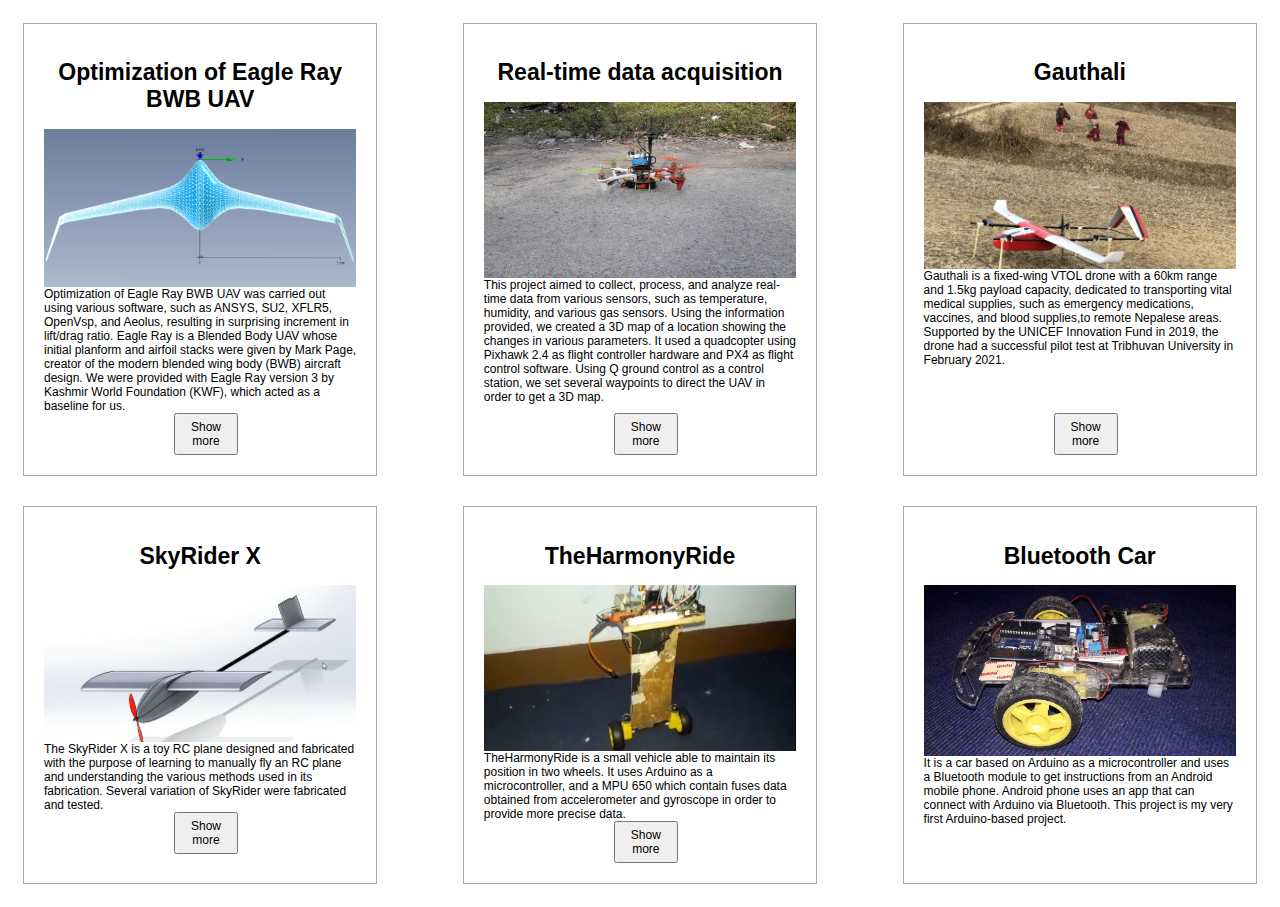
<file: project.html>
<!DOCTYPE html>
<html lang="en">
<head>
    <meta charset="UTF-8">
    <meta name="viewport" content="width=device-width, initial-scale=1.0">
    <title>Project</title>
    <link rel="stylesheet" href="projectstyle.css">
</head>
<body>
    <div class="flex-p-container">
        <div class="project">
            <h1>Optimization of Eagle Ray BWB UAV</h1>
            <div class="image">
                <img class="image" src="images/EagleRay.png" alt="EagleRay">
            </div>
            <div class="description">
                Optimization of Eagle Ray BWB UAV was carried out using various software, such as ANSYS, SU2, XFLR5, OpenVsp, and Aeolus, resulting in surprising increment in lift/drag ratio.
                Eagle Ray is a Blended Body UAV whose initial planform and airfoil stacks were given by Mark Page, creator of the modern blended wing body (BWB) aircraft design.
                We were provided with Eagle Ray version 3 by Kashmir World Foundation (KWF), which acted as a baseline for us.</h5> <br>
                
                <a href="project1details.html?tab=project1">
                    <button style="margin: 0px 130px; padding: 5px 15px; font-size: 12px;">Show more</button>
                </a>
            </div>
        </div>
        
        <div class="project">
            <h1>Real-time data acquisition</h1>
            <div class="image">
                <img class="image" src="images/data_acquistion.jpg" alt=" Real-time data acquisition">
            </div>
            <div class="description">
                This project aimed to collect, process, and analyze real-time data from various sensors, such as temperature, humidity, and various gas sensors. 
                Using the information provided, we created a 3D map of a location showing the changes in various parameters. 
                It used a quadcopter using Pixhawk 2.4 as flight controller hardware and PX4 as flight control software. 
                Using Q ground control as a control station, we set several waypoints to direct the UAV in order to get a 3D map.<br> 
            </div>
            <a href="project2details.html?tab=project2">
                <button style="margin: 0px 130px; padding: 5px 15px; font-size: 12px;">Show more</button>
            </a>
        </div>

        
        <div class="project">
            <h1>Gauthali</h1>
            <div class="image">
                <img class="image" src="images/Gauthali.jpg" alt="Gauthali">
            </div>
            <div class="description">
                Gauthali is a fixed-wing VTOL drone with a 60km range and 1.5kg 
                payload capacity, dedicated to transporting vital medical supplies, such as emergency medications, vaccines, and blood supplies,to remote Nepalese areas.
                 Supported by the UNICEF Innovation Fund in 2019, the drone had a successful pilot test at Tribhuvan University in February 2021.
            </div>
            <a href="project3details.html?tab=project2">
                <button style="margin: 0px 130px; padding: 5px 15px; font-size: 12px;">Show more</button>
                </a>
        </div>

        <div class="project">
            <h1>SkyRider X</h1>
            <div class="image">
                <img class="image" src="images/toy plane.png" alt="Solidworks model of SKyRider">
            </div>
            <div class="description">
                The SkyRider X is a toy RC plane designed and
                 fabricated with the purpose of learning to manually fly an RC plane 
                 and understanding the various methods used in its fabrication. Several variation of SkyRider were fabricated and tested.
                <a href="project4details.html?tab=project1">
                    <button style="margin: 0px 130px; padding: 5px 15px; font-size: 12px;">Show more</button>
                </a>
            </div>
        </div>

        <div class="project">
            <h1>TheHarmonyRide</h1>
            <div class="image">
                <img class="image" src="images/TheHarmonyRide.png" alt="TheHarmonyRide">
            </div>
            <div class="description">
                TheHarmonyRide is a small vehicle able to maintain its position in two wheels. It uses Arduino as a microcontroller, and 
                 a MPU 650 which contain fuses data obtained from accelerometer and gyroscope in order to provide more precise data. 
                 <a href="project5details.html?tab=project1">
                    <button style="margin: 0px 130px; padding: 5px 15px; font-size: 12px;">Show more</button>
                </a>
            </div>
        </div>


        <div class="project">
            <h1>Bluetooth Car</h1>
            <div class="image">
                <img class="image" src="images/Bluetoothcar.jpg" alt="Bluetoothcar">
            </div>
            <div class="description">
                It is a car based on Arduino as a microcontroller and uses a Bluetooth module to get instructions from an Android mobile phone. 
                Android phone uses an app that can connect with Arduino via Bluetooth. This project is my very first Arduino-based project.
            </div>
        </div>
</div>
</body>
</html>
</file>
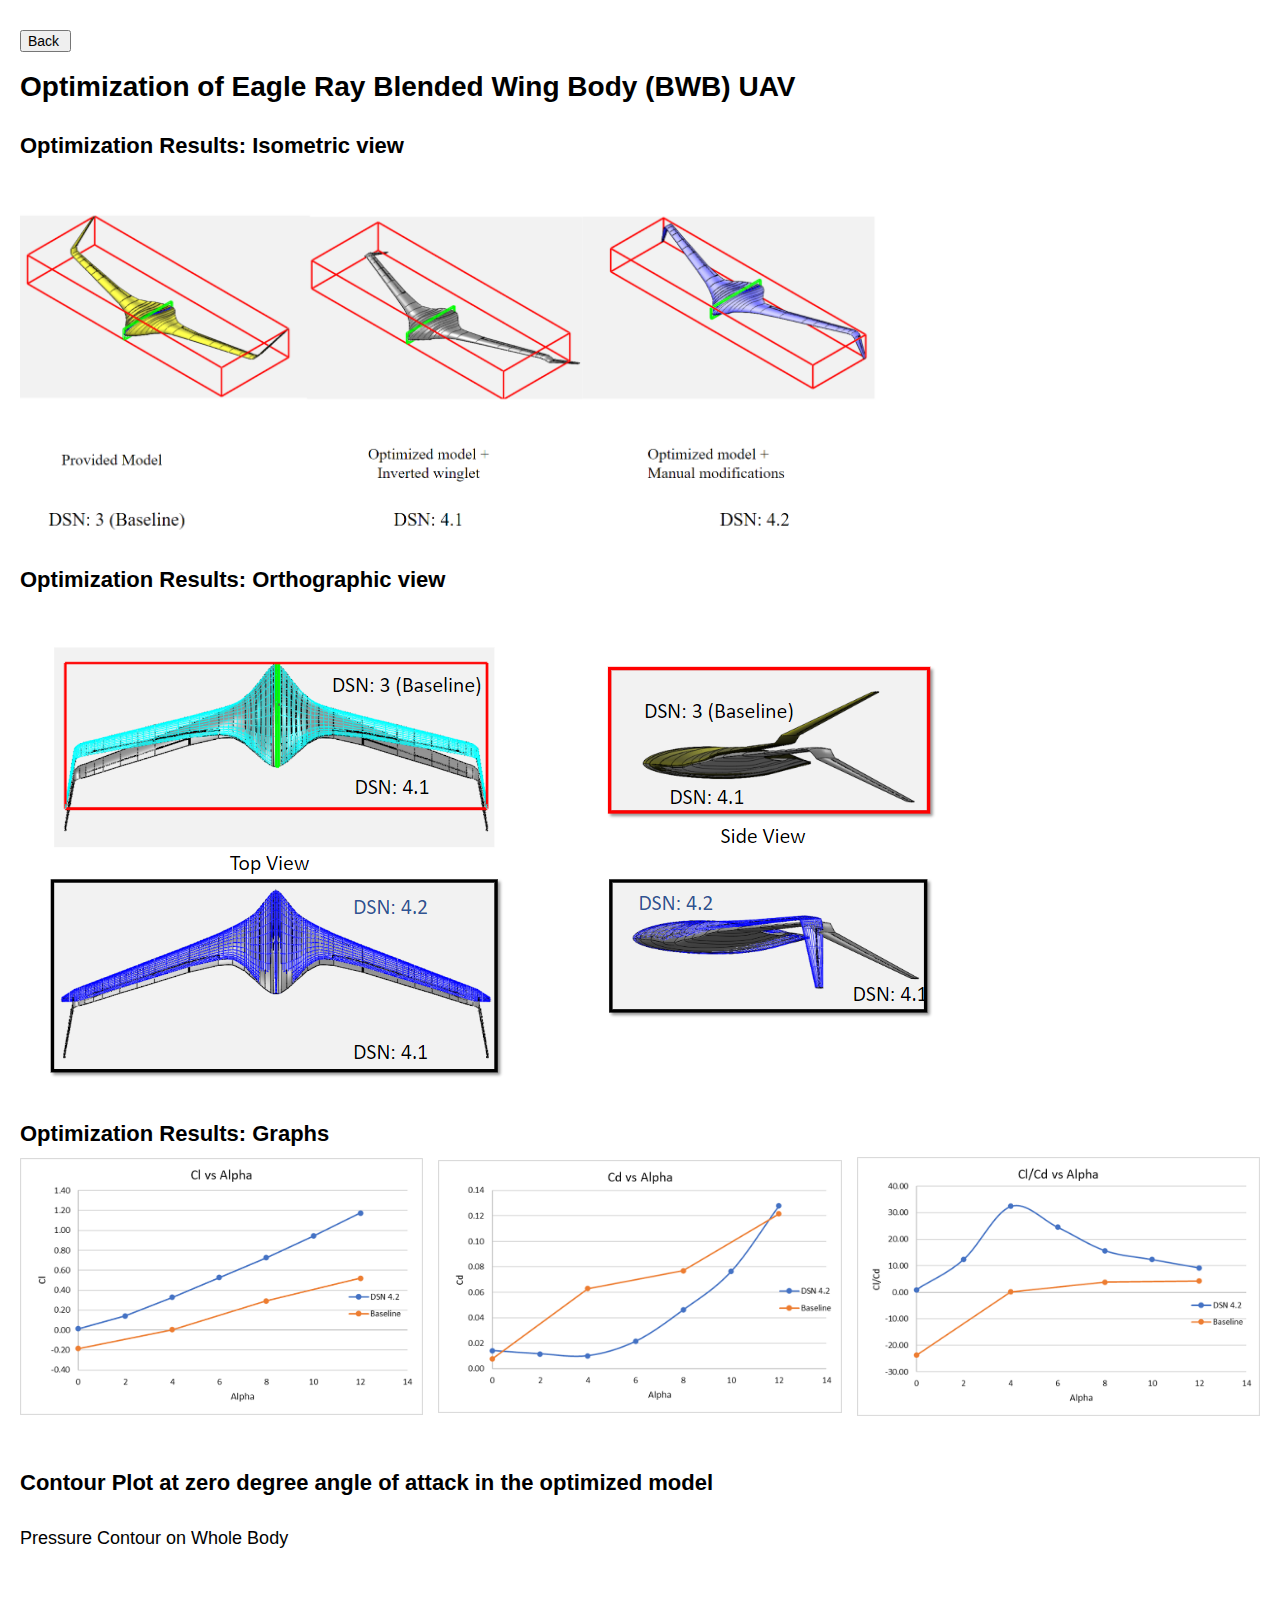
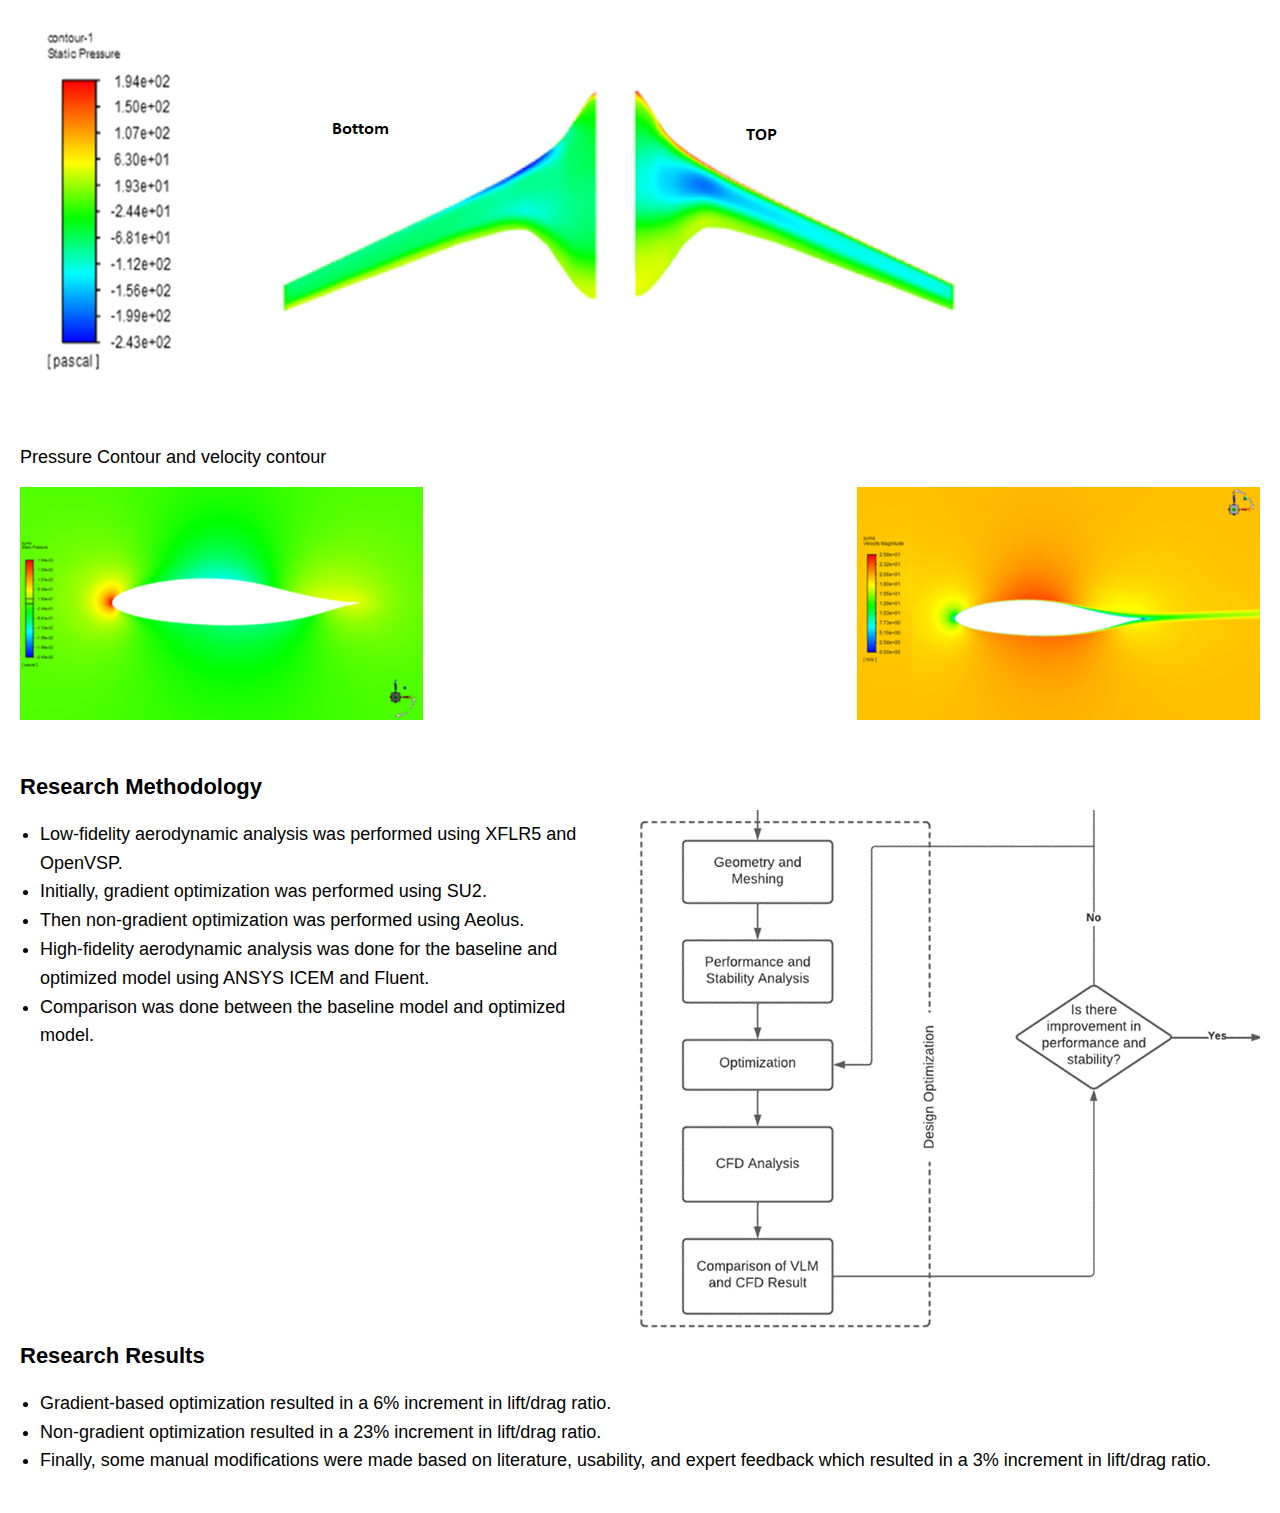
<file: project1details.html>
<!DOCTYPE html>
<html lang="en">
<head>
    <meta charset="UTF-8">
    <meta name="viewport" content="width=device-width, initial-scale=1.0">
    <title>Project 1 Details</title>
    <style>
        body {
            font-family: Arial, sans-serif;
            margin: 0;
            padding: 20px;
        }
        .content {
            max-width: 1400px; /* Adjust the max-width value as needed */
            margin: 0 auto;
            display: flex;
            flex-direction: column;
            align-items: flex-start;
        }
        h1 {
            font-size: 28px;
            margin-bottom: 20px;
        }
        h2 {
            font-size: 22px;
            margin-top: 10px;
            margin-bottom: 10px;
        }
        p {
            font-size: 18px;
            line-height: 1.6;
            margin-bottom: 15px;
        }
        ul {
            font-size: 18px;
            line-height: 1.6;
            margin-top: 10px;
            padding-left: 20px;
        }
        .methodology-image {
            display: block;
            margin-top: 0px;
            max-width: 70%;
            height: 50%;
            float: right;
        }
        .methodology-section {
            display: flex;
            flex-wrap: wrap;
        }
        .methodology-text {
            flex: 1;
            margin-right: 20px;
            max-width: 60%;
        }
        .images-container {
    display: flex;
    justify-content: space-between;
    align-items: center;
    flex-wrap: wrap; /* Allow images to wrap to the next line if needed */
    margin-bottom: 20px;
}

/* New style for individual images */
.graph-image {
    flex: 0 0 calc(33.33% - 10px); /* Control the width of each image with some spacing */
    max-width: 100%; /* Ensure images don't exceed their container */
    margin-bottom: 10px; /* Add some space between images */
}
    </style>
</head>
<body>
    <div class="content">
        <a href="index.html">
            <button style="margin-top: 10px; margin-left: 0; padding-left: 10; padding-right: 10px; font-size: 14px;">Back</button>
        </a>
        
        <h1>Optimization of Eagle Ray Blended Wing Body (BWB) UAV</h1>
        <h2>Optimization Results: Isometric view</h2>
        <img src="images/isometric.png" alt="Optimization Results: Isometric view" style="max-width: 70%; margin-bottom: 10px; padding: 0;">

        <h2>Optimization Results: Orthographic view</h2>
        <img src="images/orthographic.png" alt="Optimization Results: Orthographic view" style="max-width: 100%; margin-bottom: 20px;">
       
        <h2>Optimization Results: Graphs</h2>
        <div class="images-container">
            <div class="graph-image">
                <img src="images/graph1.png" alt="Graph 1" class="graph-image">
            </div>
            <div class="graph-image">
                <img src="images/graph2.png" alt="Graph 2" class="graph-image">
            </div>
            <div class="graph-image">
                <img src="images/graph3.png" alt="Graph 3" class="graph-image">
            </div>
        </div>
        
         <!-- New heading and image -->
<h2>Contour Plot at zero degree angle of attack in the optimized model</h2>
<p> Pressure Contour on Whole Body<p></p>
<img src="images/pressurecontouronbody.png" alt="Contour Plot at zero degree angle of attack in the optimized model" style="max-width: 100%; margin-bottom: 20px;">
<p> Pressure Contour and velocity contour </p>
<div class="images-container">
    <div class="graph-image">
        <img src="images/pressurecontour.png" alt="Graph 1" class="graph-image">
    </div>
    <div class="graph-image">
        <img src="images/velocitycontour.png" alt="Graph 2" class="graph-image">
    </div>
</div>
       
<h2>Research Methodology</h2>
<div class="methodology-section">
    <div class="methodology-text">
        <ul class="bullet-list">
            <li>Low-fidelity aerodynamic analysis was performed using XFLR5 and OpenVSP.</li>
            <li>Initially, gradient optimization was performed using SU2.</li>
            <li>Then non-gradient optimization was performed using Aeolus.</li>
            <li>High-fidelity aerodynamic analysis was done for the baseline and optimized model using ANSYS ICEM and Fluent.</li>
            <li>Comparison was done between the baseline model and optimized model.</li>
        </ul>
    </div>
    <img class="methodology-image" src="images/methodology.png" alt="Research Methodology Image">
</div>

<h2>Research Results</h2>
<div class="bullet-list">
    <ul class="bullet-list">
        <li>Gradient-based optimization resulted in a 6% increment in lift/drag ratio.</li>
        <li>Non-gradient optimization resulted in a 23% increment in lift/drag ratio.</li>
        <li>Finally, some manual modifications were made based on literature, usability, and expert feedback which resulted in a 3% increment in lift/drag ratio.</li>
    </ul>
</div>
</body>
</html>
</file>
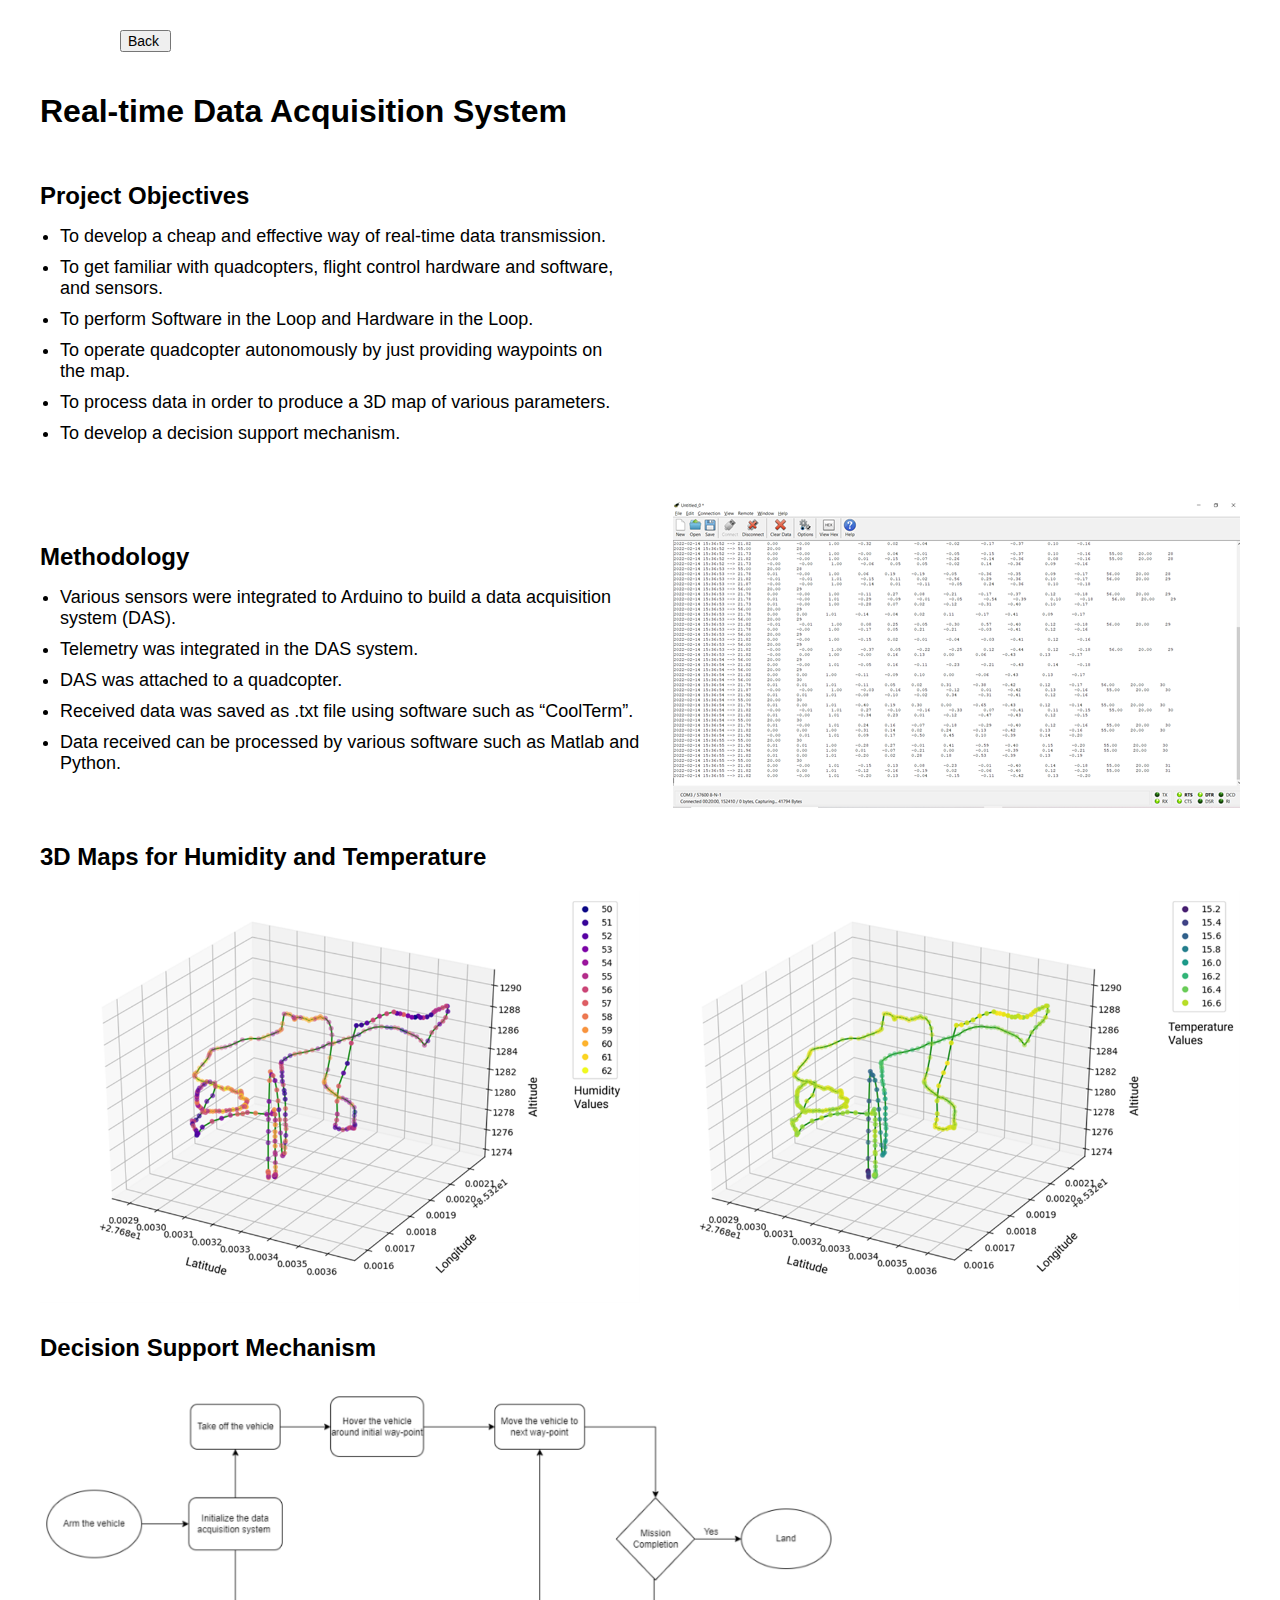
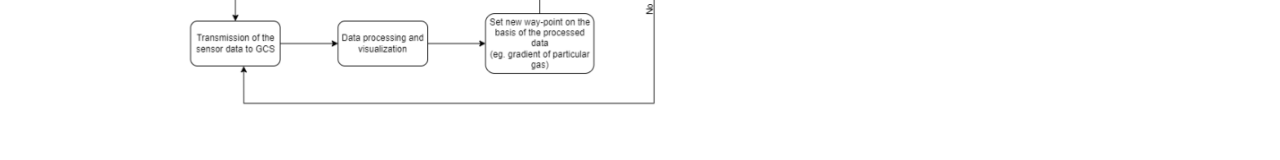
<file: project2details.html>
<!DOCTYPE html>
<html lang="en">
<head>
    <meta charset="UTF-8">
    <meta name="viewport" content="width=device-width, initial-scale=1.0">
    <title>Data Acquisition System</title>
    <link rel="stylesheet" href="project2.css">
</head>
<body>
    <a href="index.html">
        <button style="margin-top: 10px; margin-left: 100px; padding-left: 10; padding-right: 10px; font-size: 14px;">Back</button>
    </a>
    <div class="container">
        <div class="main-heading">
            <h1>Real-time Data Acquisition System</h1>
        </div>
        <div class="flex-container">
            <div class="content-container">
                <div class="sub-heading">
                    <h2>Project Objectives</h2>
                </div>
                <ul>
                    <li>To develop a cheap and effective way of real-time data transmission.</li>
                    <li>To get familiar with quadcopters, flight control hardware and software, and sensors.</li>
                    <li>To perform Software in the Loop and Hardware in the Loop.</li>
                    <li>To operate quadcopter autonomously by just providing waypoints on the map.</li>
                    <li>To process data in order to produce a 3D map of various parameters.</li>
                    <li>To develop a decision support mechanism.</li>
                </ul>
            </div>
            <div class="video-container">
                <iframe width="560" height="315" src="https://www.youtube.com/embed/ykXAlyX5zos" frameborder="0" allowfullscreen></iframe>
            </div>
        </div>
        <div class="flex-container">
            <div class="content-container">
                <div class="sub-heading">
                    <h2>Methodology</h2>
                </div>
                <ul>
                    <li>Various sensors were integrated to Arduino to build a data acquisition system (DAS).</li>
                    <li>Telemetry was integrated in the DAS system.</li>
                    <li>DAS was attached to a quadcopter.</li>
                    <li>Received data was saved as .txt file using software such as “CoolTerm”.</li>
                    <li>Data received can be processed by various software such as Matlab and Python.</li>
                </ul>
            </div>
            <div class="image-container">
                <img src="images/coolterm.png" alt="CoolTerm Image">
            </div>
        </div>
        <div class="sub-heading">
            <h2>3D Maps for Humidity and Temperature</h2>
        </div>
        
        <div class="image-row">
            <div class="image-container">
                <img src="images/3D map for humidity.png" alt="3D Image for Humidity">
            </div>
            <div class="image-container">
                <img src="images/3D map for temperature.png" alt="3D Image for Temperature">
            </div>
        </div>
        <div class="sub-heading">
            <h2>Decision Support Mechanism</h2>
        </div>

        <div class="image-container full-size">
            <img src="images/decisionsupportmechanism.png" alt="Decision Support Mechanism Image" style="width: 800px; height: auto;">
        </div>
        


    </div>
            

    
</body>
</html>
</file>
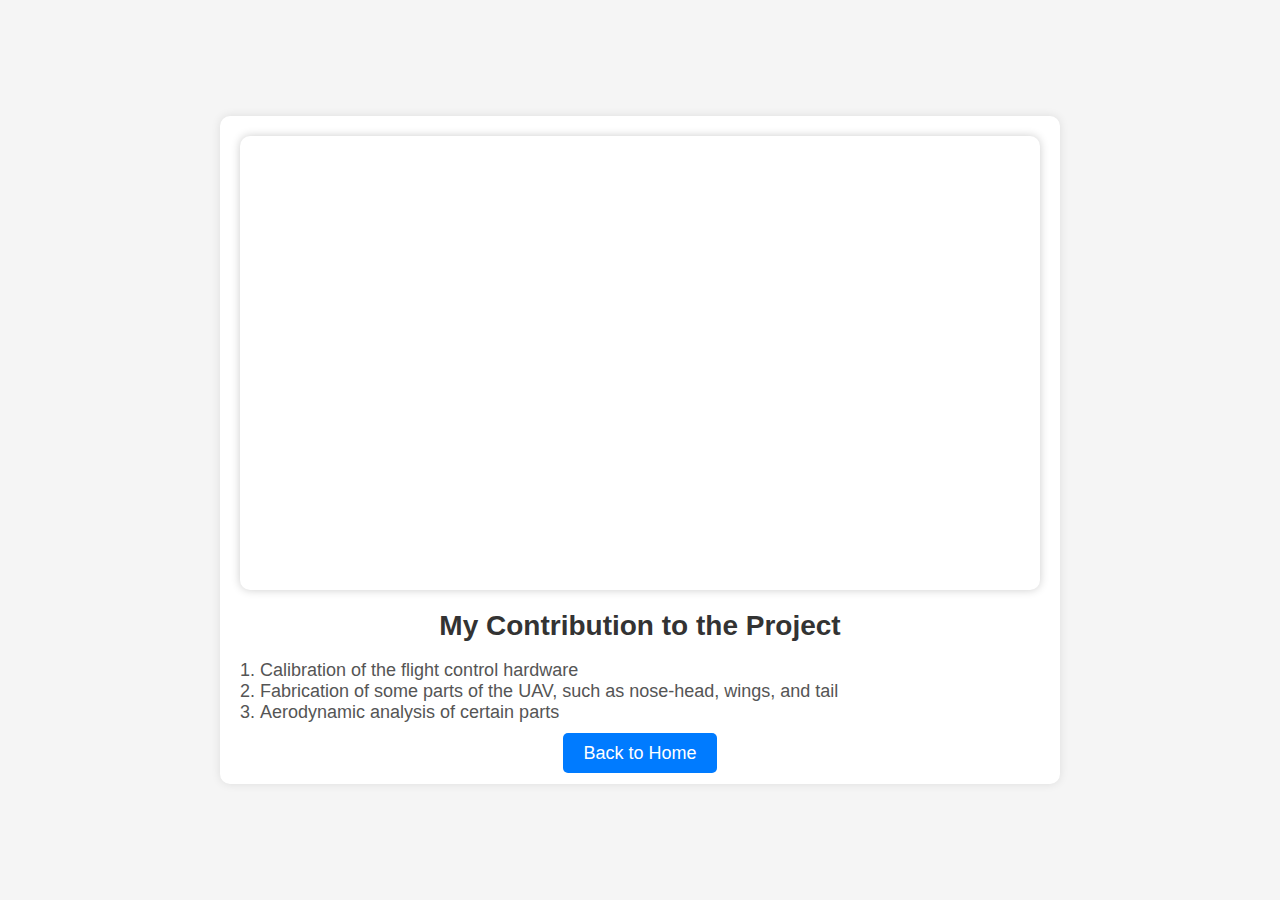
<file: project3details.html>
<!DOCTYPE html>
<html lang="en">
<head>
    <meta charset="UTF-8">
    <meta name="viewport" content="width=device-width, initial-scale=1.0">
    <title>Attractive Video Page</title>
    <style>
        body {
            font-family: Arial, sans-serif;
            background-color: #f5f5f5;
            margin: 0;
            padding: 0;
            display: flex;
            flex-direction: column;
            align-items: center;
            justify-content: center;
            height: 100vh;
        }
        .video-container {
            width: 800px;
            max-width: 100%;
            box-shadow: 0px 0px 10px rgba(0, 0, 0, 0.2);
            border-radius: 10px;
            overflow: hidden;
            margin-bottom: 20px;
        }
        iframe {
            width: 100%;
            height: 450px;
            border: none;
        }
        .heading {
            text-align: center;
            font-size: 28px;
            margin-top: 20px;
            color: #333;
        }
        .contribution-list {
            list-style-type: decimal;
            padding-left: 20px;
            font-size: 18px;
            margin-top: 10px;
            color: #555;
        }
        .container {
            background-color: #fff;
            padding: 20px;
            border-radius: 10px;
            box-shadow: 0px 0px 10px rgba(0, 0, 0, 0.1);
            width: 80%;
            max-width: 800px;
        }
        .back-button {
            text-align: center;
            margin-top: 20px;
        }
        .back-button a {
            text-decoration: none;
            font-size: 18px;
            color: #fff;
            background-color: #007bff;
            padding: 10px 20px;
            border-radius: 5px;
            transition: background-color 0.3s, color 0.3s;
        }
        .back-button a:hover {
            background-color: #0056b3;
        }
    </style>
</head>
<body>
    <div class="container">
        <div class="video-container">
            <iframe src="https://www.youtube.com/embed/8Y5lv0Egnkk?start=112" frameborder="0" allowfullscreen></iframe>
        </div>
        <h1 class="heading">My Contribution to the Project</h1>
        <ul class="contribution-list">
            <li>Calibration of the flight control hardware</li>
            <li>Fabrication of some parts of the UAV, such as nose-head, wings, and tail</li>
            <li>Aerodynamic analysis of certain parts</li>
        </ul>
        <div class="back-button">
            <a href="index.html">Back to Home</a>
        </div>
    </div>
</body>
</html>
</file>
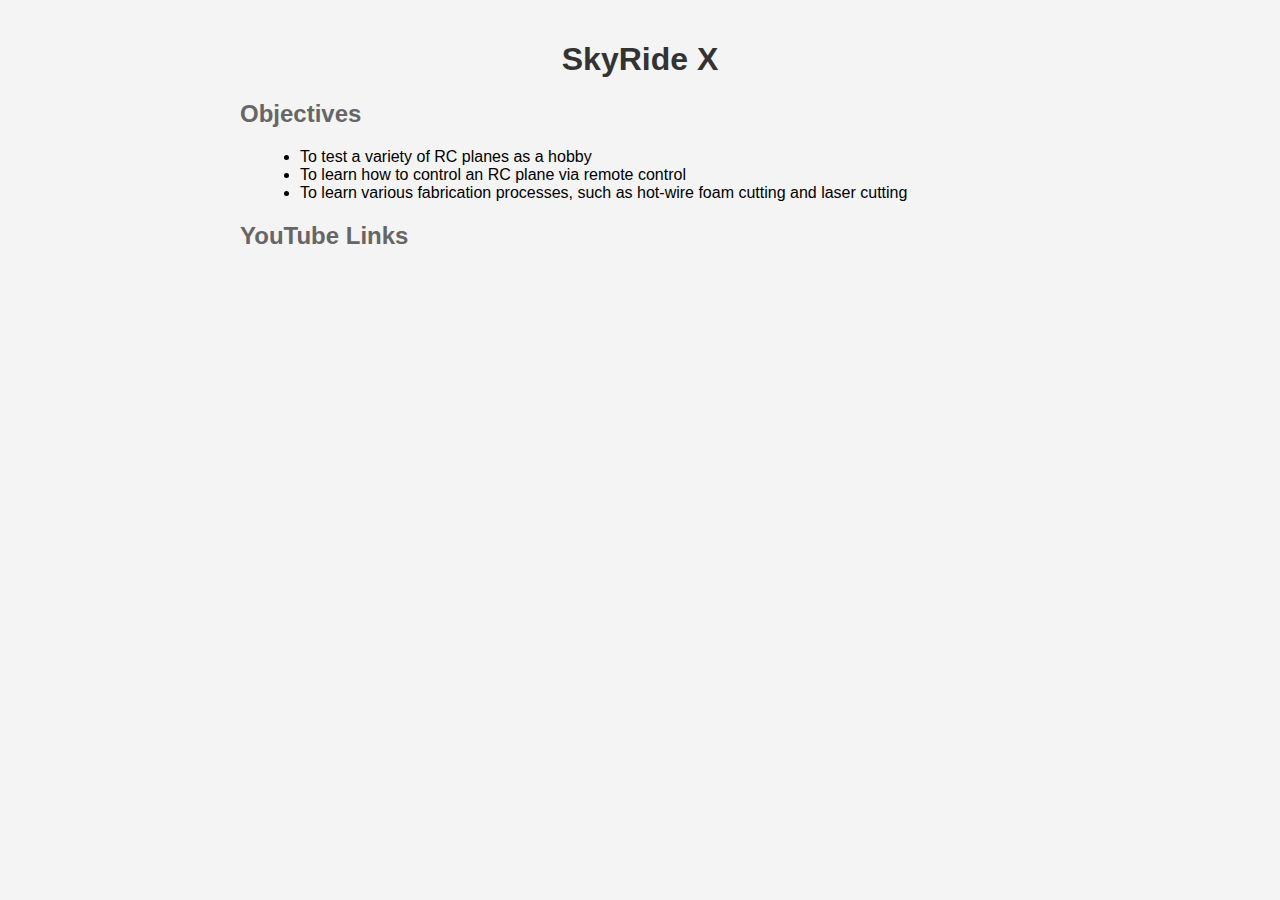
<file: project4details.html>
<!DOCTYPE html>
<html lang="en">
<head>
    <meta charset="UTF-8">
    <meta name="viewport" content="width=device-width, initial-scale=1.0">
    <title>SkyRide X</title>
    <style>
        body {
            font-family: Arial, sans-serif;
            margin: 0;
            padding: 0;
            background-color: #f4f4f4;
        }
        .container {
            max-width: 800px;
            margin: 0 auto;
            padding: 20px;
        }
        h1 {
            text-align: center;
            color: #333;
        }
        h2 {
            color: #666;
        }
        ul {
            list-style-type: disc;
            margin-left: 20px;
        }
        .videos {
            display: flex;
            flex-wrap: wrap;
            justify-content: space-between;
            align-items: flex-start;
        }
        .video-container {
            flex-basis: calc(33.33% - 10px);
            margin-bottom: 20px;
            position: relative;
            width: 100%;
            padding-bottom: 56.25%; /* 16:9 aspect ratio */
            height: 0;
            overflow: hidden;
        }
        .video-container iframe {
            position: absolute;
            top: 0;
            left: 0;
            width: 100%;
            height: 50%;
        }
    </style>
</head>
<body>
    <div class="container">
        <h1>SkyRide X</h1>
        <h2>Objectives</h2>
        <ul>
            <li>To test a variety of RC planes as a hobby</li>
            <li>To learn how to control an RC plane via remote control</li>
            <li>To learn various fabrication processes, such as hot-wire foam cutting and laser cutting</li>
        </ul>
        
        <h2>YouTube Links</h2>
        <div class="videos">
            <div class="video-container">
                <iframe src="https://www.youtube.com/embed/Cn19IZjWPao" frameborder="0" allowfullscreen></iframe>
            </div>
            <div class="video-container">
                <iframe src="https://www.youtube.com/embed/vmXYSaCyH6o" frameborder="0" allowfullscreen></iframe>
            </div>
            <div class="video-container">
                <iframe src="https://www.youtube.com/embed/muxXBsvAABs" frameborder="0" allowfullscreen></iframe>
            </div>
        </div>
    </div>
</body>
</html>
</file>
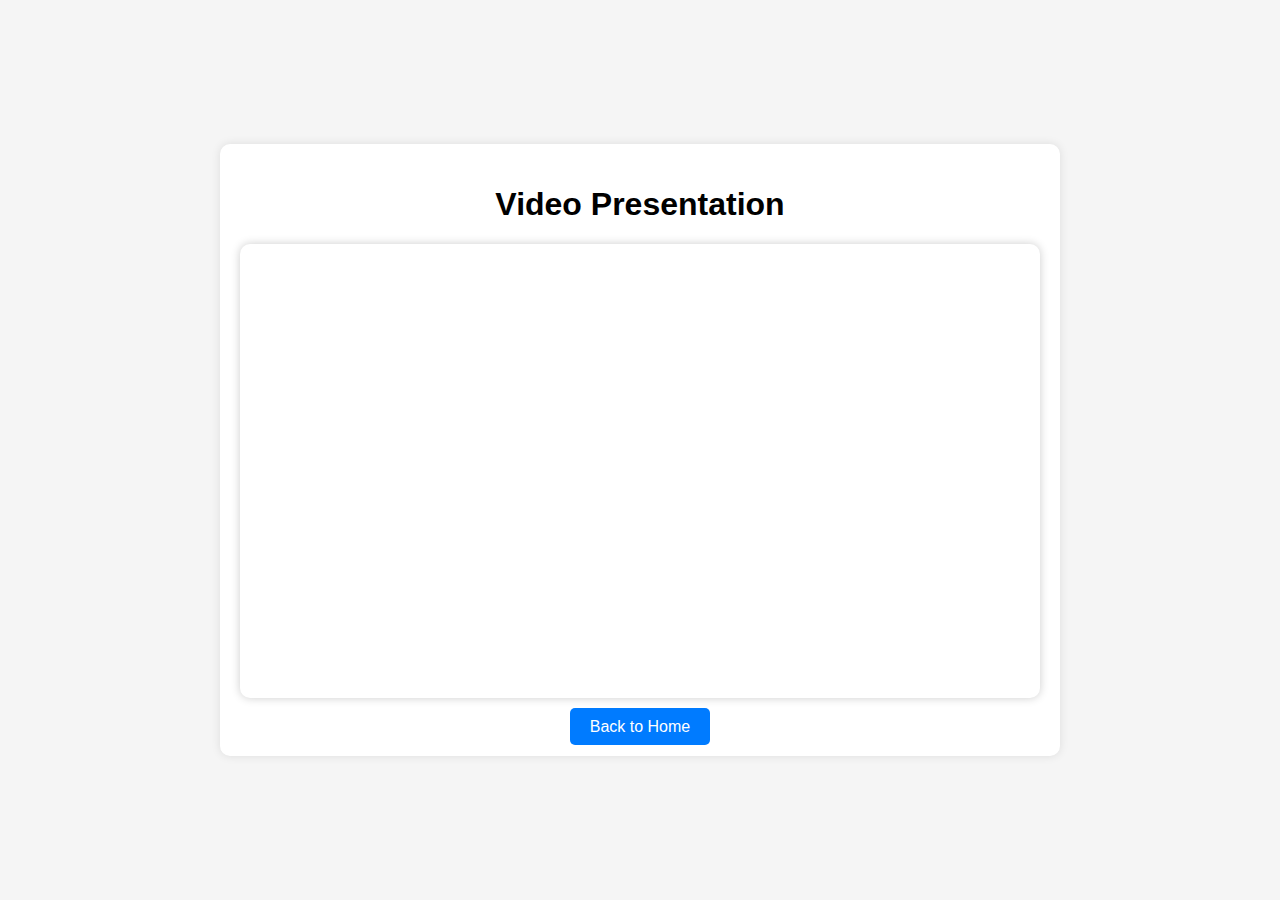
<file: project5details.html>
<!DOCTYPE html>
<html lang="en">
<head>
    <meta charset="UTF-8">
    <meta name="viewport" content="width=device-width, initial-scale=1.0">
    <title>Attractive Video Page</title>
    <style>
        body {
            font-family: Arial, sans-serif;
            background-color: #f5f5f5;
            margin: 0;
            padding: 0;
            display: flex;
            justify-content: center;
            align-items: center;
            height: 100vh;
        }
        .container {
            background-color: #fff;
            padding: 20px;
            border-radius: 10px;
            box-shadow: 0px 0px 10px rgba(0, 0, 0, 0.1);
            width: 80%;
            max-width: 800px;
            text-align: center;
        }
        .back-button {
            margin-top: 20px;
        }
        .back-button a {
            text-decoration: none;
            background-color: #007bff;
            color: #fff;
            padding: 10px 20px;
            border-radius: 5px;
            font-size: 16px;
            transition: background-color 0.3s;
        }
        .back-button a:hover {
            background-color: #0056b3;
        }
        .video-container {
            margin-top: 20px;
            width: 100%;
            max-width: 800px;
            box-shadow: 0px 0px 10px rgba(0, 0, 0, 0.2);
            border-radius: 10px;
            overflow: hidden;
        }
        iframe {
            width: 100%;
            height: 450px;
            border: none;
        }
    </style>
</head>
<body>
    <div class="container">
        <h1>Video Presentation</h1>
        <div class="video-container">
            <iframe src="https://www.youtube.com/embed/LvIsoaYMA80" frameborder="0" allowfullscreen></iframe>
        </div>
        <div class="back-button">
            <a href="index.html">Back to Home</a>
        </div>
    </div>
</body>
</html>
</file>
<file: projectstyle.css>
/* projectstyle.css */

body {
  font-family: Arial;
}

.flex-p-container {
  display: flex;
  flex-wrap: wrap;
  justify-content: space-between;
}

.project {
  width: calc(35% - 130px); /* Adjusted width for four items in a row */
  margin: 15px; /* Reduced margin to decrease the gap between boxes */
  padding: 20px;
  border: 1px solid hsl(0, 2%, 67%);
  background-color: white;
  font-size: 12px;
  display: flex;
  flex-direction: column;
}

.project h1 {
  text-align: center;
  font-size: 23px;
}

.image {
  flex: 1;
  display: flex;
  justify-content: center;
  align-items: center;
}

.image img {
  max-width: 100%;
  max-height: 100%;
}

.description {
  flex: 1;
}

a:link, a:visited {
  color: green;
  background-color: transparent;
  text-decoration: none;
}

a:hover, a:active {
  color: red;
  background-color: transparent;
  text-decoration: underline;
}

@media (max-width: 768px) {
  .project {
    width: 100%;
  }
}

.show-more-button {
  margin-top: 10px;
  background-color: #007bff;
  color: white;
  border: none;
  padding: 5px 10px;
  cursor: pointer;
}

/* Modal Styles */
#project-modal {
  display: none;
  position: fixed;
  z-index: 1;
  left: 0;
  top: 0;
  width: 100%;
  height: 100%;
  background-color: rgba(0, 0, 0, 0.7);
  overflow: auto;
}

.modal-content {
  background-color: white;
  margin: 15% auto;
  padding: 20px;
  border: 1px solid hsl(0, 2%, 67%);
  width: 60%;
  box-shadow: 0px 0px 10px rgba(0, 0, 0, 0.3);
  position: relative;
}

.close-button {
  position: absolute;
  top: 5px;
  right: 10px;
  font-size: 20px;
  font-weight: bold;
  color: #555;
  cursor: pointer;
}

.project-details {
  margin-top: 10px;
}
</file>
<file: project2.css>
body {
    font-family: Arial, sans-serif;
    margin: 20px;
    font-size: 16px;
}

h1, h2 {
    text-align: left;
}

.container {
    width: 100%;
    max-width: 1200px;
    margin: 0 auto;
    padding: 20px;
}

.main-heading {
    text-align: center;
    margin-bottom: 20px;
}

.sub-heading h2 {
    font-size: 24px;
    margin-bottom: 10px;
}

.flex-container {
    display: flex;
    align-items: center;
    justify-content: space-between;
    margin-bottom: 30px;
}

.content-container {
    flex: 1;
    padding-right: 20px;
}

.video-container {
    flex: 1;
}

ul {
    list-style-type: disc;
    padding-left: 20px;
}

ul li {
    font-size: 18px;
    margin-bottom: 10px;
}

.image-row {
    display: flex;
    justify-content: space-between;
    margin-top: 20px;
}

.image-container img {
    max-width: 100%;
    height: auto;
}
</file>
